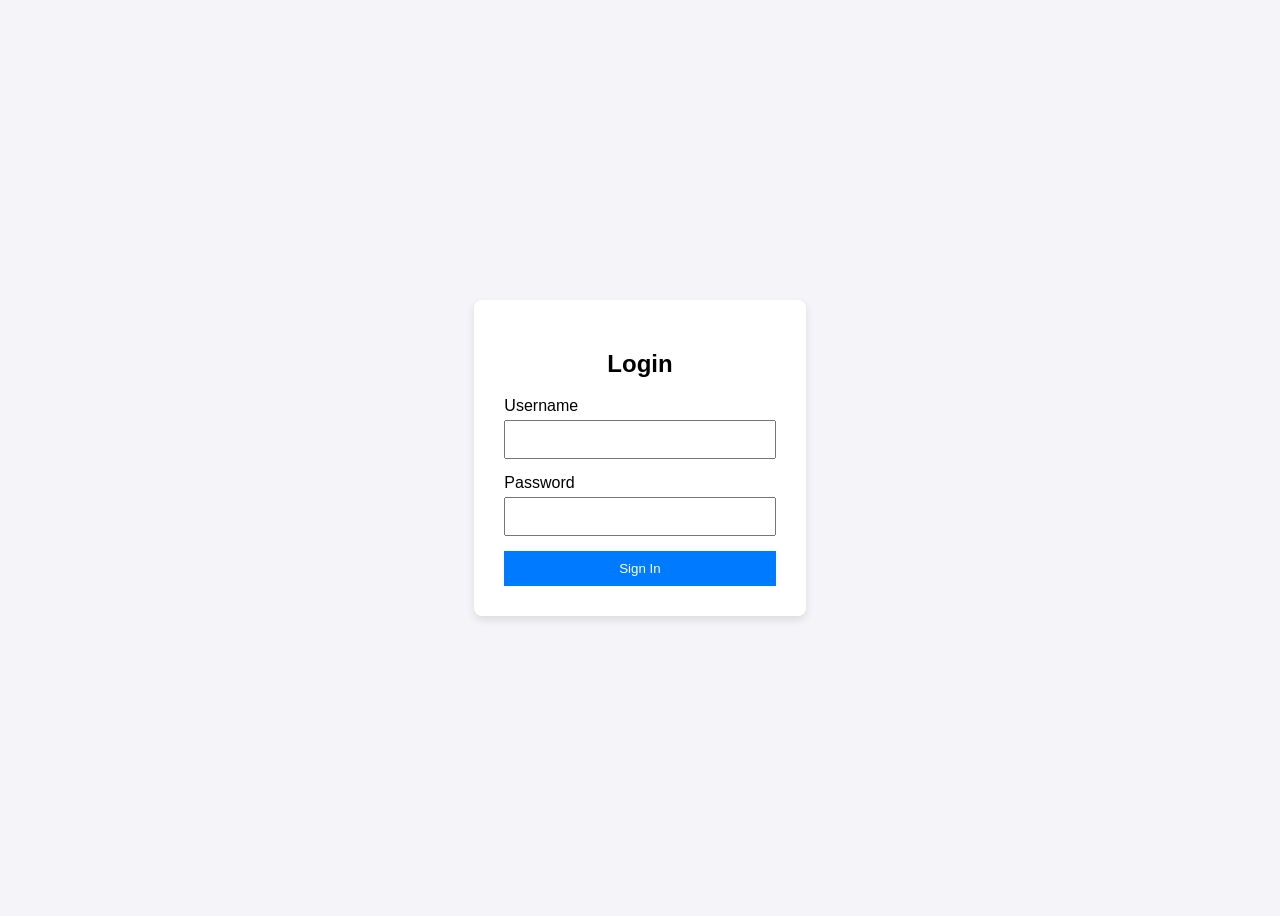
<file: login.html>
<!DOCTYPE html>
<html lang="en">
<head>
    <meta charset="UTF-8">
    <meta name="viewport" content="width=device-width, initial-scale=1.0">
    <title>Login Page</title>
    <style>
        body { font-family: Arial; display: flex; justify-content: center; align-items: center; height: 100vh; background: #f4f4f9; }
        .login-container { background: #fff; padding: 30px; border-radius: 8px; box-shadow: 0 4px 8px rgba(0,0,0,0.1); }
        h2 { text-align: center; }
        .form-group { margin-bottom: 15px; }
        input { width: 100%; padding: 10px; margin-top: 5px; box-sizing: border-box; }
        button { width: 100%; padding: 10px; background-color: #007bff; color: white; border: none; cursor: pointer; }
    </style>
</head>
<body>
    <div class="login-container">
        <h2>Login</h2>
        <form action="/login-endpoint" method="POST">
            <div class="form-group">
                <label>Username</label>
                <input type="text" name="username" required>
            </div>
            <div class="form-group">
                <label>Password</label>
                <input type="password" name="password" required>
            </div>
            <button type="submit">Sign In</button>
        </form>
    </div>
</body>
</html>
</file>
